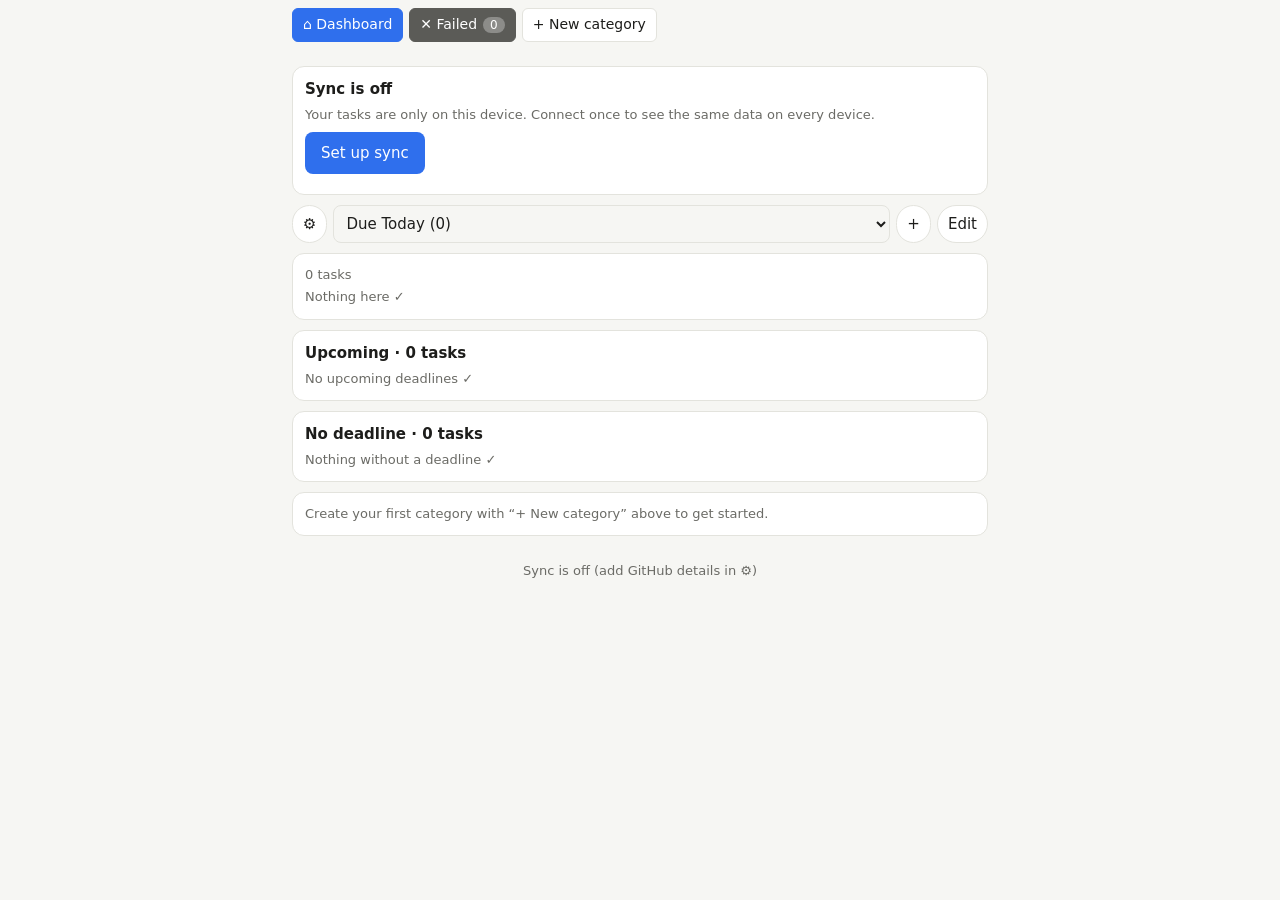
<file: index.html>
<!DOCTYPE html><html lang="en"><head><meta charset="utf-8"><meta name="viewport" content="width=device-width, initial-scale=1, viewport-fit=cover"><meta name="theme-color" content="#2f6fed"><link rel="manifest" href="manifest.webmanifest"><link rel="apple-touch-icon" href="icon-192.png"><link rel="stylesheet" href="style.css"><title>GTD Dashboard</title></head><body class="dash">
<div class="stick"><div class="wrap"><div class="bar" id="bar"></div></div></div>
<main class="wrap">
<div id="syncbanner"></div>
<div id="overdue"></div>
<div class="tabsel" id="tabs"></div>
<div id="manage"></div>
<div id="list"></div>
<div id="upcoming"></div>
<div id="nodl"></div>
<div id="hint"></div>
<div class="foot mut" id="status"></div>
</main>
<dialog id="tabdlg"><h3 id="tdt">New tab</h3>
<label class="f">Name<input id="tn" placeholder="e.g. Next 2 weeks"></label>
<label class="f">Rule<select id="tr">
<option value="exact">Due in exactly N days</option><option value="within">Due within the next N days</option>
<option value="between">Due between day X and day Y from today</option><option value="month">Due this month</option>
<option value="week">Due this week</option><option value="none">No deadline (Someday / whenever)</option><option value="overdue">Overdue</option></select></label>
<div class="row"><label class="f" id="la">N<input id="ta" type="number" min="0"></label><label class="f" id="lb">Y<input id="tb" type="number" min="0"></label></div>
<div class="row"><button class="btn" id="tsave">Save</button><button class="btn g" id="tcancel">Cancel</button></div></dialog>
<dialog id="setdlg"><h3>Settings</h3>
<label class="f">Week ends on<select id="sw"><option value="0">Sunday</option><option value="6">Saturday</option></select></label>
<div class="mut" style="margin-top:12px"><b>Cloud sync: one-time setup, about 2 minutes</b></div>
<ol class="mut">
<li><a href="https://github.com/new?name=gtd-data&visibility=private&description=GTD+data" target="_blank" rel="noopener">Create a private repo</a> called gtd-data. Tick “Add a README”.</li>
<li><a href="https://github.com/settings/personal-access-tokens/new?name=GTD+sync&description=GTD+app+sync&expires_in=365&contents=write" target="_blank" rel="noopener">Create a token</a>. Under Repository access pick “Only select repositories” and choose gtd-data. Contents must be Read and write. Copy the token.</li>
<li>Paste both below and tap Save &amp; sync.</li></ol>
<label class="f">Repository (owner/name)<input id="sr" placeholder="your-username/gtd-data" autocapitalize="off"></label>
<label class="f">Access token<input id="st" type="password" autocomplete="off"></label>
<details style="margin-top:8px"><summary class="mut">Advanced</summary>
<label class="f">Branch<input id="sb" placeholder="main" autocapitalize="off"></label>
<label class="f">Data file path<input id="sp" placeholder="data/gtd.json" autocapitalize="off"></label></details>
<div class="mut" id="sstat" style="margin-top:8px"></div>
<div class="row"><button class="btn g" id="scopy">Copy setup link for other devices</button></div>
<div class="mut">Open that link once on each phone or computer and it connects automatically. Treat it like a password.</div>
<div class="row"><button class="btn" id="ssave">Save &amp; sync</button><button class="btn g" id="sclose">Close</button></div></dialog>
<script src="config.js"></script>
<script src="core.js"></script>
<script>
const $=id=>document.getElementById(id);
let cur=null,manage=false,editing=null;
const tabs=()=>G.list('tabs').sort((a,b)=>a.order-b.order);
function render(){
 $('bar').innerHTML=G.catBar('dash');
 const T=tabs();if(!T.find(t=>t.id===cur))cur=T[0]?T[0].id:null;
 const open=G.open(),od=open.filter(t=>t.dl&&G.diff(t.dl)<0).sort(G.byDue);
 const sc=G.cfg();$('syncbanner').innerHTML=(sc.token&&sc.repo)?'':'<div class="card"><h3>Sync is off</h3><div class="mut">Your tasks are only on this device. Connect once to see the same data on every device.</div><div class="row"><button class="btn" data-act="settings">Set up sync</button></div></div>';
 $('overdue').innerHTML=od.length?'<div class="card od"><h3 class="red">Overdue · '+od.length+' task'+(od.length>1?'s':'')+'</h3>'+od.map(G.compactRow).join('')+'</div>':'';
 $('tabs').innerHTML='<button class="pill" data-act="settings" aria-label="Settings">⚙</button><select id="tabsel" aria-label="Due view">'+T.map(b=>'<option value="'+b.id+'"'+(b.id===cur?' selected':'')+'>'+G.esc(b.name)+' ('+open.filter(t=>G.match(t,b)).length+')</option>').join('')+'</select>'+
  '<button class="pill" data-act="newtab" aria-label="Add view">+</button><button class="pill" data-act="manage">'+(manage?'Done':'Edit')+'</button>';
 $('manage').innerHTML=manage?'<div class="card">'+T.map(b=>'<div class="hd"><span>'+G.esc(b.name)+'</span><span><button class="s" data-act="tl" data-id="'+b.id+'">‹</button><button class="s" data-act="tr" data-id="'+b.id+'">›</button><button class="s" data-act="etab" data-id="'+b.id+'">✎</button><button class="s" data-act="dtab" data-id="'+b.id+'">✕</button></span></div>').join('')+'</div>':'';
 const b=T.find(x=>x.id===cur);
 if(b){const ts=open.filter(t=>G.match(t,b)).sort(G.byDue),tot=ts.reduce((a,t)=>a+(t.min||0),0);
  $('list').innerHTML='<div class="card"><div class="mut" style="margin-bottom:4px">'+ts.length+' task'+(ts.length===1?'':'s')+(tot?' · '+G.fmt(tot):'')+'</div>'+(ts.map(G.compactRow).join('')||'<div class="mut">Nothing here ✓</div>')+'</div>'}else $('list').innerHTML='';
 const up=open.filter(t=>t.dl&&G.diff(t.dl)>0).sort(G.byDue);
 $('upcoming').innerHTML='<div class="card"><h3>Upcoming · '+up.length+' task'+(up.length===1?'':'s')+'</h3>'+(up.map(G.compactRow).join('')||'<div class="mut">No upcoming deadlines ✓</div>')+'</div>';
 const nd=open.filter(t=>!t.dl).sort(G.byDue);
 $('nodl').innerHTML='<div class="card"><h3>No deadline · '+nd.length+' task'+(nd.length===1?'':'s')+'</h3>'+(nd.map(G.compactRow).join('')||'<div class="mut">Nothing without a deadline ✓</div>')+'</div>';
 $('hint').innerHTML=G.list('cats').length?'':'<div class="card mut">Create your first category with “+ New category” above to get started.</div>';
 $('status').textContent=G.status;$('sstat').textContent=G.status;
}
function move(id,d){const T=tabs(),i=T.findIndex(t=>t.id===id),j=i+d;if(j<0||j>=T.length)return;[T[i],T[j]]=[T[j],T[i]];T.forEach((t,k)=>{if(t.order!==k){t.order=k;G.put('tabs',t)}})}
function ruleUI(){const r=$('tr').value;$('la').style.display=(r==='exact'||r==='within'||r==='between')?'':'none';$('lb').style.display=r==='between'?'':'none';$('la').firstChild.textContent=r==='between'?'From day X':'N days'}
function openTab(id){editing=id||null;const b=id?G.get('tabs',id):{name:'',rule:'exact',a:'',b:''};$('tdt').textContent=id?'Edit tab':'New tab';$('tn').value=b.name;$('tr').value=b.rule;$('ta').value=b.a;$('tb').value=b.b;ruleUI();$('tabdlg').showModal()}
$('tr').onchange=ruleUI;
document.addEventListener('change',e=>{if(e.target.id==='tabsel'){cur=e.target.value;render()}});
$('tcancel').onclick=()=>$('tabdlg').close();
$('tsave').onclick=()=>{const n=$('tn').value.trim();if(!n){$('tn').focus();return}
 const base=editing?Object.assign({},G.get('tabs',editing)):{order:tabs().length};
 const o=G.put('tabs',Object.assign(base,{name:n,rule:$('tr').value,a:+$('ta').value||0,b:+$('tb').value||0}));cur=o.id;$('tabdlg').close()};
function openSet(){const c=G.cfg();$('sw').value=String(c.weekEnd||0);$('sr').value=c.repo||'';$('sb').value=c.branch||'';$('sp').value=c.path||'';$('st').value=c.token||'';$('setdlg').showModal()}
$('scopy').onclick=()=>{const c=G.cfg();if(!c.token||!c.repo){alert('Save your GitHub details first.');return}const u=G.setupLink();
 (navigator.clipboard?navigator.clipboard.writeText(u):Promise.reject()).then(()=>alert('Setup link copied. Open it once on each device.')).catch(()=>prompt('Copy this setup link:',u))};
$('sclose').onclick=()=>$('setdlg').close();
$('ssave').onclick=()=>{G.setCfg({weekEnd:+$('sw').value,repo:$('sr').value.trim().replace(/^https?:\/\/github\.com\//,'').replace(/\.git$|\/$/g,''),branch:$('sb').value.trim(),path:$('sp').value.trim(),token:$('st').value.trim()});render();G.sync()};
document.addEventListener('click',e=>{const el=e.target.closest('[data-act]');if(!el)return;const a=el.dataset.act,id=el.dataset.id;
 if(a==='tab')cur=id;else if(a==='manage')manage=!manage;else if(a==='newtab')openTab();else if(a==='etab')openTab(id);
 else if(a==='dtab'){if(confirm('Delete this tab?'))G.del('tabs',id)}else if(a==='tl')move(id,-1);else if(a==='tr')move(id,1);else if(a==='settings')openSet();
 render()});
G.onChange(render);
G.init().then(render);
</script></body></html>
</file>
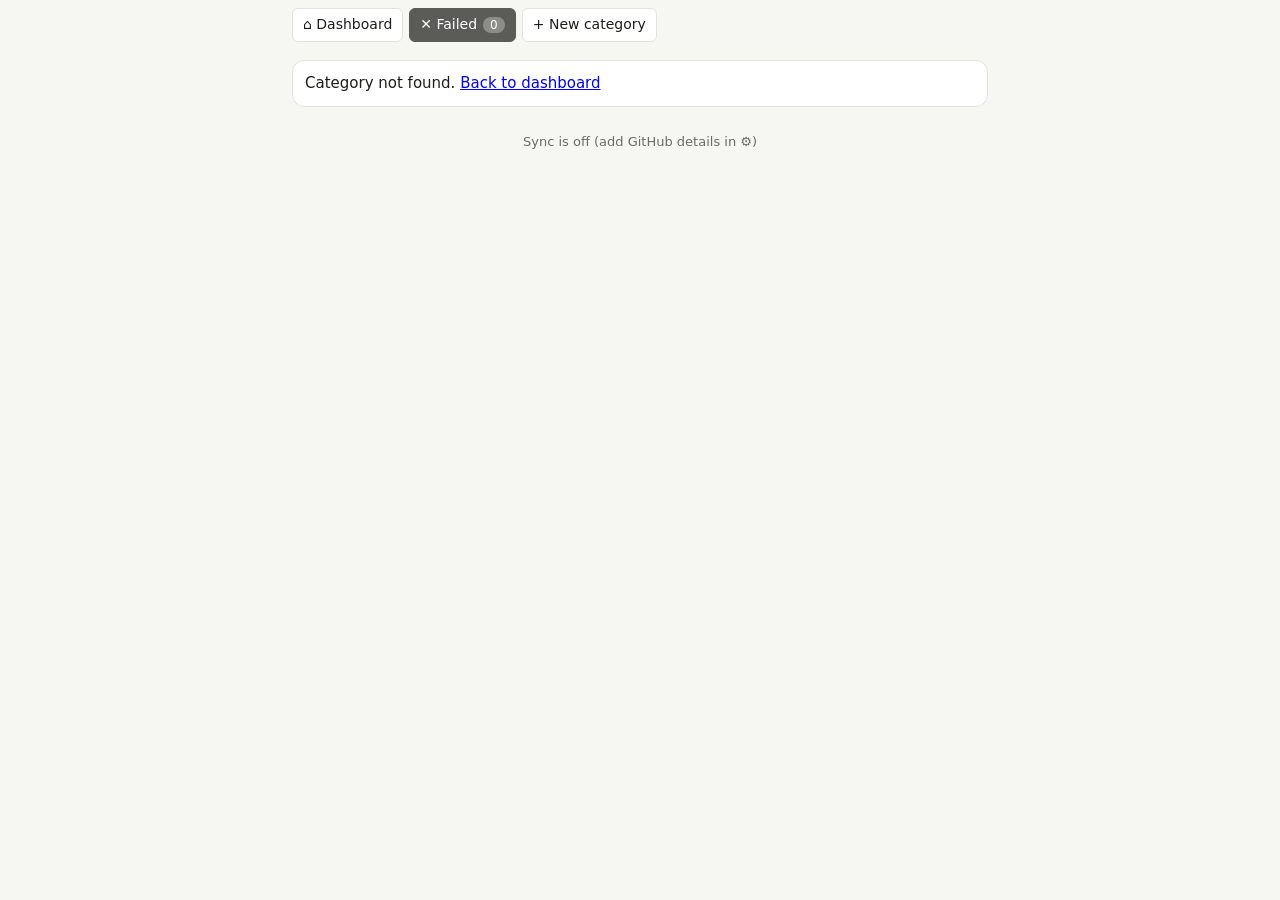
<file: category.html>
<!DOCTYPE html><html lang="en"><head><meta charset="utf-8"><meta name="viewport" content="width=device-width, initial-scale=1, viewport-fit=cover"><meta name="theme-color" content="#2f6fed"><link rel="manifest" href="manifest.webmanifest"><link rel="apple-touch-icon" href="icon-192.png"><link rel="stylesheet" href="style.css"><title>Category · GTD</title></head><body>
<div class="stick"><div class="wrap"><div class="bar" id="bar"></div></div></div>
<main class="wrap">
<div id="missing" class="card" hidden>Category not found. <a href="index.html">Back to dashboard</a></div>
<div id="main" hidden>
<div class="hd"><h1 id="head"></h1><span><button class="s" id="ren">Rename</button><button class="s red" id="delcat">Delete</button></span></div>
<h2>Tasks</h2><div class="mut" id="summary"></div>
<div class="card">
<div class="row"><input id="fn" placeholder="Task name" style="flex:2 1 220px"><input id="fm" placeholder="Time needed (e.g. 1h 30m)"></div>
<div class="row"><input id="fd" type="date"><label class="mut" style="display:flex;align-items:center;gap:6px;flex:0 0 auto"><input type="checkbox" id="fx" style="width:20px;height:20px"> No deadline</label></div>
<div class="row"><input id="fo" placeholder="Notes (optional)"></div>
<div class="row"><button class="btn" id="fsave">Add task</button><button class="btn g" id="fcancel" hidden>Cancel</button></div></div>
<div class="card" id="tlist"></div>
<div class="card" id="failed" hidden></div>
<div class="card" id="done" hidden></div>
<h2>Remember</h2>
<div class="card"><ol id="rlist"></ol><div class="row"><input id="rn" placeholder="Something to keep in mind…" style="flex:2 1 200px"><button class="btn" id="radd">Add</button></div></div>
</div>
<div class="foot mut" id="status"></div>
</main>
<script src="config.js"></script>
<script src="core.js"></script>
<script>
const $=id=>document.getElementById(id),cid=new URLSearchParams(location.search).get('c');
let editT=null,editR=null,showDone=false;
const rems=()=>G.list('rems').filter(r=>r.cat===cid).sort((a,b)=>a.order-b.order);
function render(){
 $('bar').innerHTML=G.catBar(cid);$('status').textContent=G.status;
 const c=G.get('cats',cid);$('missing').hidden=!!c;$('main').hidden=!c;if(!c)return;
 document.title=c.name+' · GTD';
 $('head').innerHTML='<span class="dot" style="background:'+c.color+'"></span>'+G.esc(c.name);
 const all=G.list('tasks').filter(t=>t.cat===cid),o=all.filter(t=>!t.done&&!t.failed).sort(G.byDue),fl=all.filter(t=>t.failed&&!t.done).sort((a,b)=>(b.failedAt||0)-(a.failedAt||0)),dn=all.filter(t=>t.done).sort((a,b)=>(b.doneAt||0)-(a.doneAt||0));
 const od=o.filter(t=>t.dl&&G.diff(t.dl)<0).length,tot=o.reduce((a,t)=>a+(t.min||0),0);
 $('summary').textContent=o.length+' open · '+od+' overdue · '+(G.fmt(tot)||'0m')+' still needed';
 const dated=o.filter(t=>t.dl),nod=o.filter(t=>!t.dl);
 $('tlist').innerHTML=(dated.map(t=>G.compactRow(t,{actions:1})).join('')+(nod.length?'<div class="mut grp">No deadline</div>'+nod.map(t=>G.compactRow(t,{actions:1})).join(''):''))||'<div class="mut">No open tasks.</div>';
 $('failed').hidden=!fl.length;$('failed').innerHTML=fl.length?'<h3 class="red">Failed · '+fl.length+'</h3>'+fl.map(G.failRow).join(''):'';
 $('done').hidden=!dn.length;
 $('done').innerHTML=dn.length?'<div class="hd"><button class="s" id="tgl">'+(showDone?'▾':'▸')+' Completed ('+dn.length+')</button><button class="s" id="clr">Clear all</button></div>'+(showDone?dn.map(t=>G.compactRow(t,{actions:1})).join(''):''):'';
 $('rlist').innerHTML=rems().map((r,i)=>'<li>'+(editR===r.id?'<input id="re" value="'+G.esc(r.text)+'" style="width:80%"> <button class="s" data-rs="'+r.id+'">Save</button>':G.esc(r.text)+' <button class="s" data-re="'+r.id+'">✎</button><button class="s" data-ru="'+r.id+'">↑</button><button class="s" data-rd="'+r.id+'">✕</button>')+'</li>').join('')||'<div class="mut">Nothing yet.</div>';
 if(editR&&$('re'))$('re').focus();
}
function clearForm(){editT=null;['fn','fm','fd','fo'].forEach(i=>$(i).value='');$('fx').checked=false;$('fsave').textContent='Add task';$('fcancel').hidden=true}
$('fsave').onclick=()=>{const name=$('fn').value.trim();if(!name){$('fn').focus();return}
 const base=editT?Object.assign({},G.get('tasks',editT)):{cat:cid,done:false,doneAt:0};
 G.put('tasks',Object.assign(base,{name,dl:$('fx').checked?'':$('fd').value,min:G.parseMin($('fm').value),notes:$('fo').value.trim()}));clearForm()};
$('fcancel').onclick=clearForm;
$('fd').onchange=()=>{if($('fd').value)$('fx').checked=false};
$('fx').onchange=()=>{if($('fx').checked)$('fd').value=''};
$('ren').onclick=()=>{const c=G.get('cats',cid);let n=prompt('Rename category',c.name);if(n==null)return;n=n.trim();if(!n)return;
 if(G.list('cats').some(x=>x.id!==cid&&x.name.toLowerCase()===n.toLowerCase())){alert('A category with that name already exists.');return}
 G.put('cats',Object.assign({},c,{name:n}))};
$('delcat').onclick=()=>{const n=G.list('tasks').filter(t=>t.cat===cid).length+rems().length;
 if(confirm('Delete this category? Its '+n+' task(s) and note(s) will be deleted too. This cannot be undone.')){G.delCategory(cid);location.href='index.html'}};
function addRem(){const v=$('rn').value.trim();if(!v)return;const m=rems().reduce((a,r)=>Math.max(a,r.order),0);G.put('rems',{cat:cid,text:v,order:m+1});$('rn').value=''}
$('radd').onclick=addRem;
document.addEventListener('keydown',e=>{
 if(e.key==='Enter'){if(e.target.id==='rn')addRem();else if(e.target.id==='re'){const r=G.get('rems',editR);G.put('rems',Object.assign({},r,{text:e.target.value.trim()||r.text}));editR=null}else if(['fn','fm','fo'].includes(e.target.id))$('fsave').click()}
 if(e.key==='Escape'&&editR){editR=null;render()}});
document.addEventListener('click',e=>{const d=e.target.dataset||{};
 if(d.edit){const t=G.get('tasks',d.edit);editT=t.id;$('fn').value=t.name;$('fm').value=G.fmt(t.min);$('fd').value=t.dl||'';$('fx').checked=!t.dl;$('fo').value=t.notes||'';$('fsave').textContent='Save task';$('fcancel').hidden=false;$('fn').focus();scrollTo({top:0,behavior:'smooth'})}
 else if(d.del){if(confirm('Delete this task?'))G.del('tasks',d.del)}
 else if(e.target.id==='tgl'){showDone=!showDone;render()}
 else if(e.target.id==='clr'){if(confirm('Permanently clear completed tasks?'))G.list('tasks').filter(t=>t.cat===cid&&t.done).forEach(t=>G.del('tasks',t.id))}
 else if(d.re){editR=d.re;render()}
 else if(d.rs){const r=G.get('rems',d.rs);G.put('rems',Object.assign({},r,{text:$('re').value.trim()||r.text}));editR=null}
 else if(d.rd)G.del('rems',d.rd);
 else if(d.ru){const L=rems(),i=L.findIndex(r=>r.id===d.ru);if(i>0){const a=L[i],b=L[i-1],t=a.order;G.put('rems',Object.assign({},a,{order:b.order}));G.put('rems',Object.assign({},b,{order:t}))}}});
G.onChange(render);
G.init().then(render);
</script></body></html>
</file>
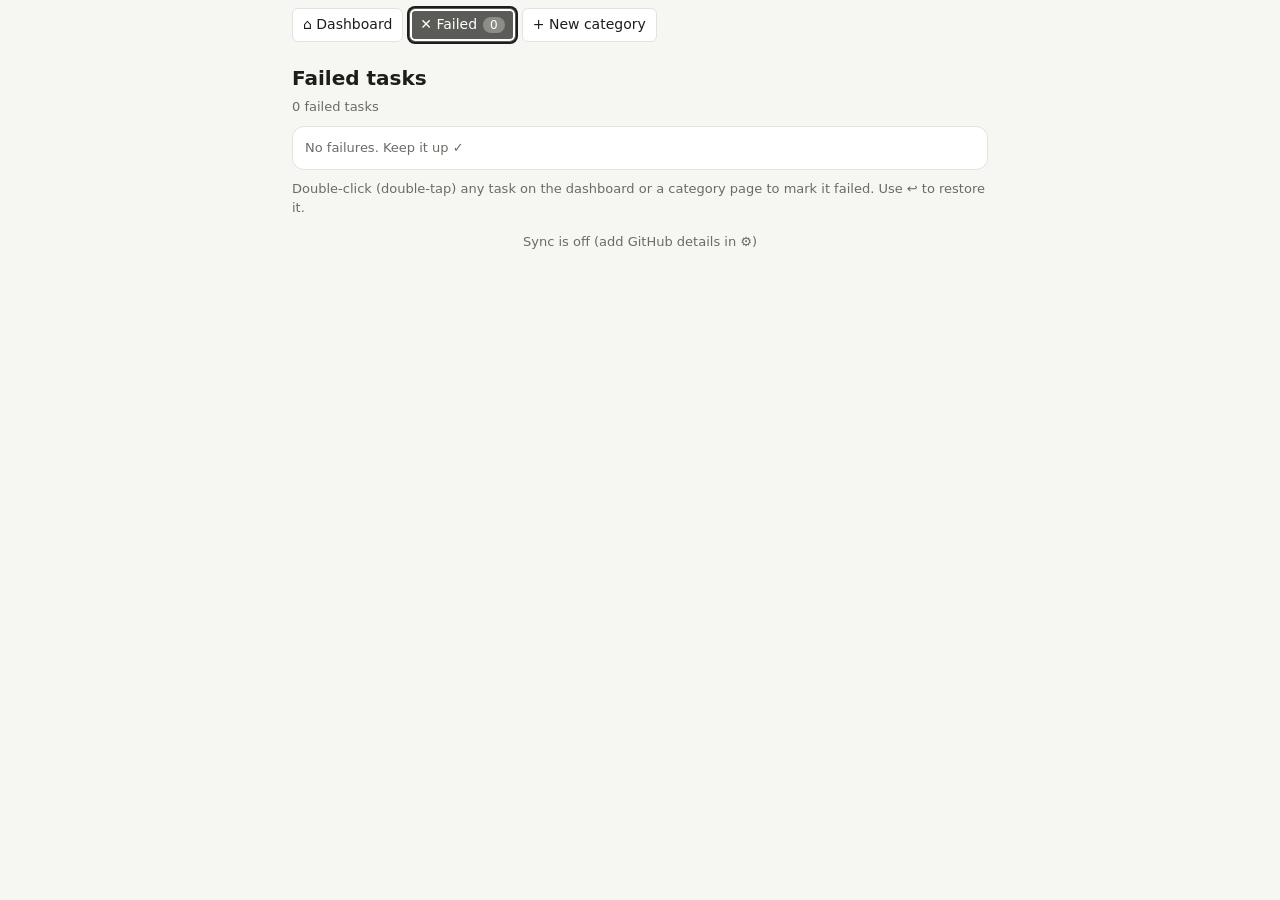
<file: failures.html>
<!DOCTYPE html><html lang="en"><head><meta charset="utf-8"><meta name="viewport" content="width=device-width, initial-scale=1, viewport-fit=cover"><meta name="theme-color" content="#2f6fed"><link rel="manifest" href="manifest.webmanifest"><link rel="apple-touch-icon" href="icon-192.png"><link rel="stylesheet" href="style.css"><title>Failed · GTD</title></head><body>
<div class="stick"><div class="wrap"><div class="bar" id="bar"></div></div></div>
<main class="wrap">
<h1>Failed tasks</h1>
<div class="mut" id="summary"></div>
<div class="card" id="flist"></div>
<div class="mut">Double-click (double-tap) any task on the dashboard or a category page to mark it failed. Use ↩ to restore it.</div>
<div class="foot mut" id="status"></div>
</main>
<script src="config.js"></script>
<script src="core.js"></script>
<script>
const $=id=>document.getElementById(id);
function render(){
 $('bar').innerHTML=G.catBar('fail');$('status').textContent=G.status;
 const f=G.failed();$('summary').textContent=f.length+' failed task'+(f.length===1?'':'s');
 $('flist').innerHTML=f.map(G.failRow).join('')||'<div class="mut">No failures. Keep it up ✓</div>';
}
G.onChange(render);
G.init().then(render);
</script></body></html>
</file>
<file: style.css>
:root{--bg:#f6f6f3;--card:#fff;--tx:#1d1d1b;--mut:#6b6b66;--bd:#e3e3dd;--ac:#2f6fed;--red:#d93025;color-scheme:light}
@media(prefers-color-scheme:dark){:root{--bg:#161615;--card:#222221;--tx:#ececE8;--mut:#9a9a94;--bd:#33332f;--ac:#6b9bff;--red:#ff6b60;color-scheme:dark}}
*{box-sizing:border-box}
body{margin:0;background:var(--bg);color:var(--tx);font:15px/1.4 system-ui,-apple-system,"Segoe UI",sans-serif;padding-bottom:env(safe-area-inset-bottom,0)}
.wrap{max-width:720px;margin:0 auto;padding:0 12px}
.stick{position:sticky;top:0;background:var(--bg);z-index:5;padding-top:env(safe-area-inset-top,0)}
.bar{display:flex;gap:8px;overflow-x:auto;padding:10px 0;-webkit-overflow-scrolling:touch}
.pill{flex:none;display:inline-flex;align-items:center;border:1px solid var(--bd);background:var(--card);color:var(--tx);padding:8px 14px;border-radius:999px;font:inherit;cursor:pointer;white-space:nowrap;min-height:42px;text-decoration:none}
.pill.on{background:var(--ac);color:#fff;border-color:var(--ac)}
.dot{display:inline-block;width:9px;height:9px;border-radius:50%;margin-right:6px}
.red{color:var(--red)}.mut{color:var(--mut);font-size:13px}
.badge{background:var(--bd);color:var(--tx);border-radius:10px;padding:0 7px;margin-left:6px;font-size:12px}
.pill.on .badge{background:rgba(255,255,255,.28);color:#fff}
.card{background:var(--card);border:1px solid var(--bd);border-radius:12px;padding:12px;margin:10px 0}
.card.od{border-color:var(--red)}
h1,h2{margin:14px 0 6px}h1{font-size:20px}h2{font-size:17px}h3{font-size:15px;margin:0 0 6px}
.task{display:flex;gap:10px;align-items:flex-start;padding:9px 0;border-top:1px solid var(--bd)}
.task:first-child,h3+.task{border-top:0}
.task input[type=checkbox]{width:24px;height:24px;margin-top:1px;flex:none}
.task .b{flex:1;min-width:0}.nm{font-weight:500;word-break:break-word;color:var(--tx);text-decoration:none}
a.nm:hover{text-decoration:underline}
.done .nm{text-decoration:line-through;color:var(--mut)}
button.s{border:0;background:none;color:var(--mut);cursor:pointer;padding:8px;font:inherit;min-width:36px;min-height:36px}
input,select{font:inherit;color:var(--tx);background:var(--bg);border:1px solid var(--bd);border-radius:8px;padding:10px;max-width:100%}
.row{display:flex;gap:8px;flex-wrap:wrap;margin:8px 0;align-items:center}.row>*{flex:1 1 130px}
.btn{background:var(--ac);color:#fff;border:0;border-radius:8px;padding:10px 16px;font:inherit;cursor:pointer;min-height:42px;flex:0 0 auto}
.btn.g{background:var(--bd);color:var(--tx)}.btn.r{background:var(--red)}
ol{padding-left:26px;margin:6px 0}ol li{padding:6px 0}
.hd{display:flex;justify-content:space-between;align-items:center;gap:8px}
.grp{margin-top:8px;padding-top:6px;border-top:2px solid var(--bd)}
dialog{background:var(--card);color:var(--tx);border:1px solid var(--bd);border-radius:12px;width:min(92vw,420px);padding:16px}
dialog::backdrop{background:rgba(0,0,0,.45)}
label.f{display:block;font-size:13px;color:var(--mut);margin-top:8px}label.f input,label.f select{width:100%;display:block;margin-top:3px}
.foot{text-align:center;padding:16px 0 24px}
/* Category bar: wraps so every category is visible without scrolling; each button uses its category colour */
#bar{flex-wrap:wrap;overflow:visible;gap:6px;padding:8px 0}
#bar .pill{border-radius:6px;font-weight:500;min-height:34px;padding:4px 10px;font-size:14px}
#bar .pill.cat{color:#fff}
#bar .pill.cat.on{box-shadow:inset 0 0 0 2px #fff,0 0 0 2px var(--tx)}
#bar .pill.cat .badge{background:rgba(255,255,255,.3);color:#fff}
#bar .pill .red{color:#fff}
/* Dashboard: ~half inch between category bar and the content below */
body.dash main{padding-top:6px}
/* Task names: neon yellow (dark outline keeps it readable on light backgrounds) */
.nm{color:#e6ff00;text-shadow:0 0 1px #000,0 0 1px #000,0 1px 2px rgba(0,0,0,.6)}
.done .nm{text-shadow:none}

/* Compact dashboard rows: category-coloured background, due details at the right */
.crow{display:flex;align-items:center;gap:8px;padding:5px 8px;border-radius:8px;margin:4px 0;color:#fff}
.crow input[type=checkbox]{width:20px;height:20px;flex:none;margin:0}
.crow .cw{flex:1;min-width:0}.crow>.cn{flex:1;min-width:0}.crow .cn{color:#fff;font-weight:500;text-decoration:none;overflow-wrap:anywhere;text-shadow:0 1px 2px rgba(0,0,0,.45)}
.crow .cd{flex:none;font-size:12px;text-align:right;white-space:nowrap;background:rgba(0,0,0,.25);border-radius:6px;padding:2px 6px}
.crow .cd.late{background:#fff;color:var(--red);font-weight:600}
.tabsel{display:flex;gap:6px;align-items:center;margin:8px 0}
.tabsel select{flex:1;min-width:0;padding:8px}
.tabsel .pill{min-height:38px;padding:4px 10px}
.crow,.task{-webkit-user-select:none;user-select:none;touch-action:manipulation}
#bar .pill.fail{background:#5b5b57;border-color:#5b5b57;color:#fff}
#bar .pill.fail.on{box-shadow:inset 0 0 0 2px #fff,0 0 0 2px var(--tx)}
#bar .pill.fail .badge{background:rgba(255,255,255,.3);color:#fff}
.crow button.s.w{color:#fff;min-width:30px;min-height:30px;padding:2px 6px}
.crow .cnote{font-size:12px;opacity:.85;overflow-wrap:anywhere}
.crow.done{opacity:.65}.crow.done .cn{text-decoration:line-through}
</file>
